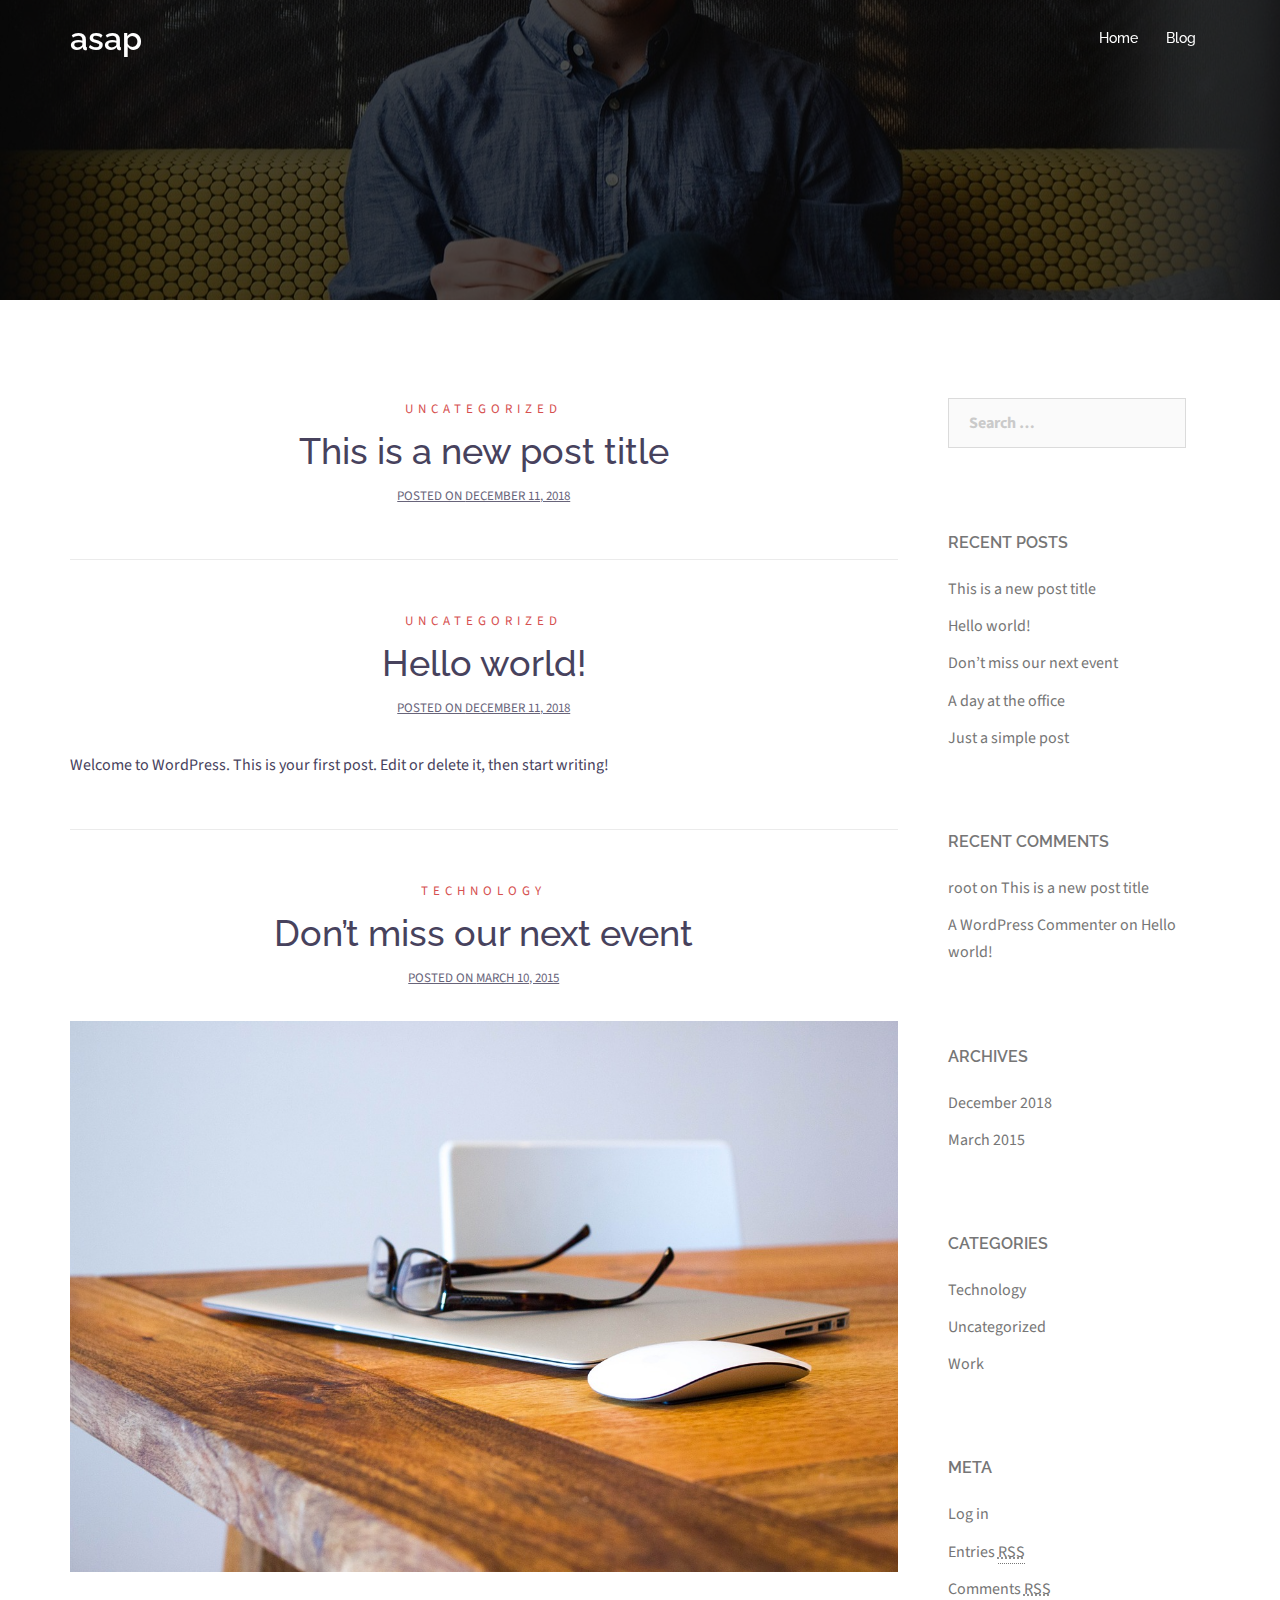
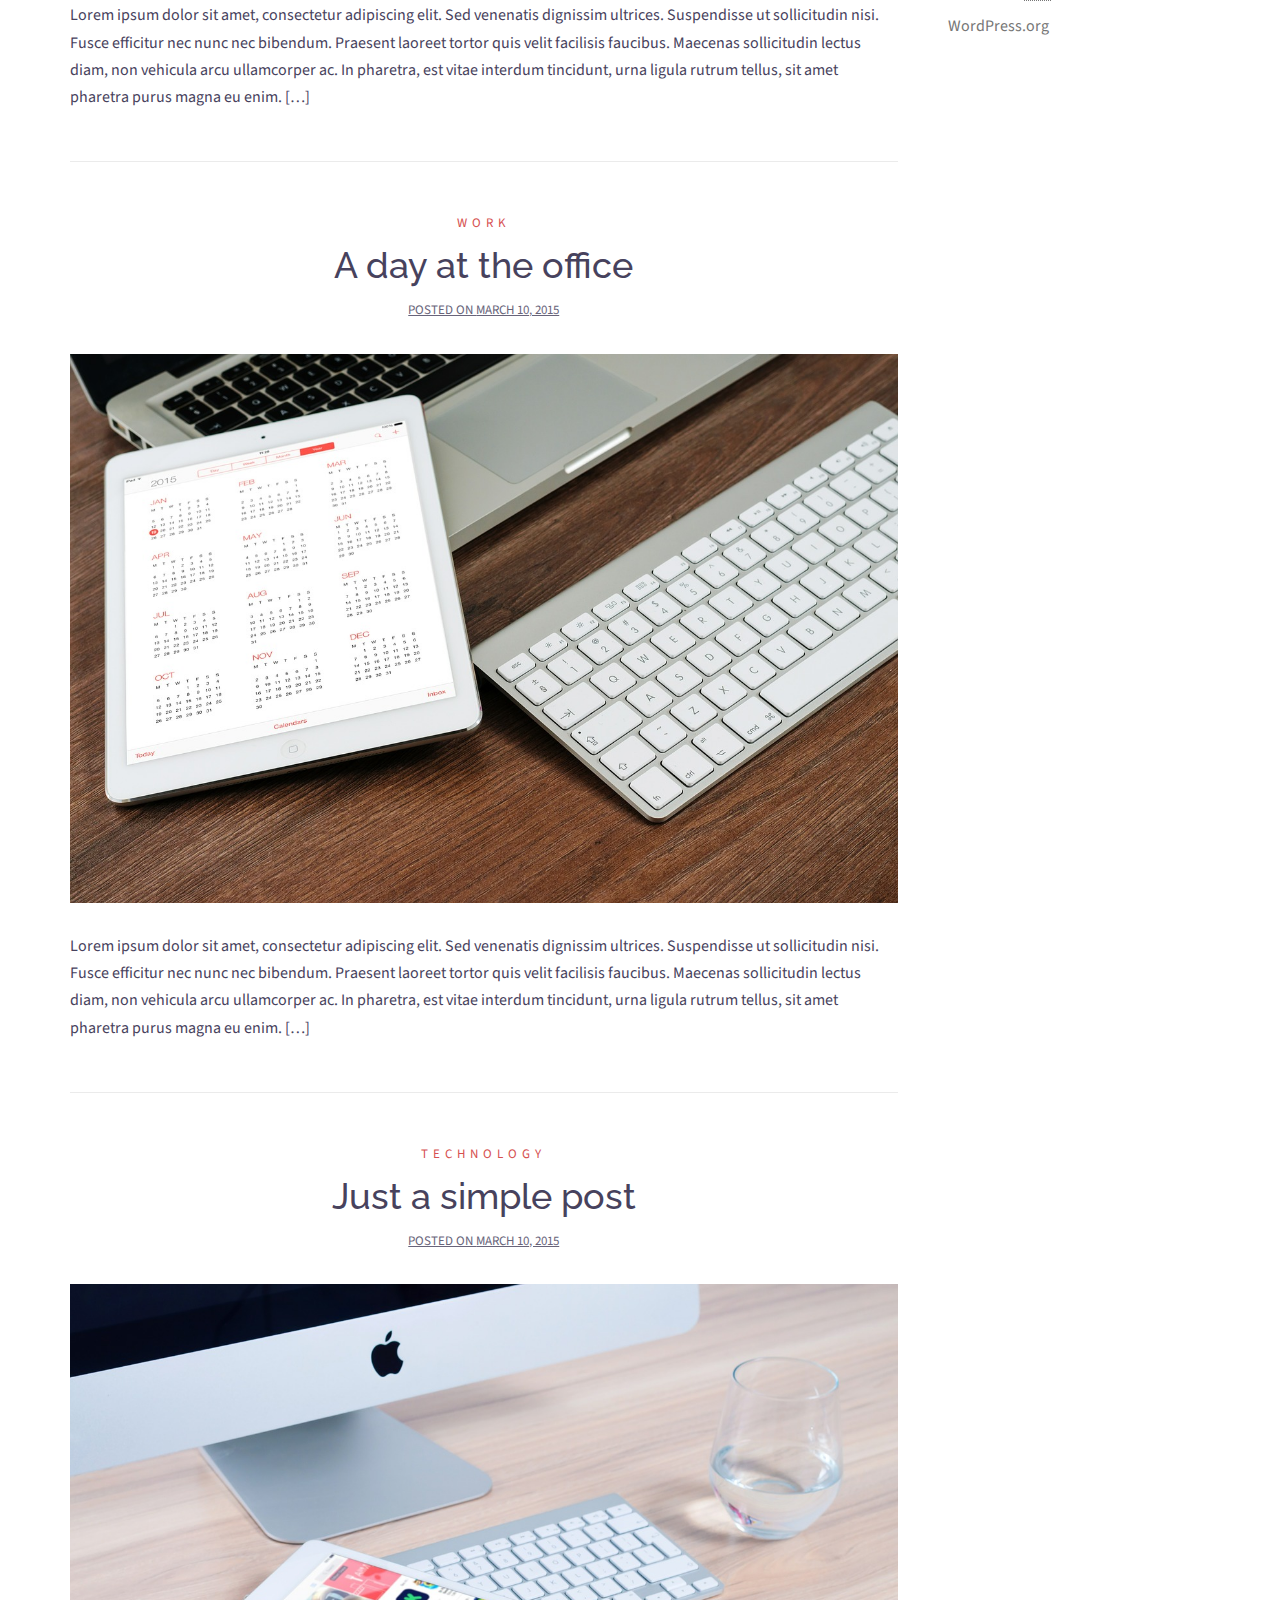
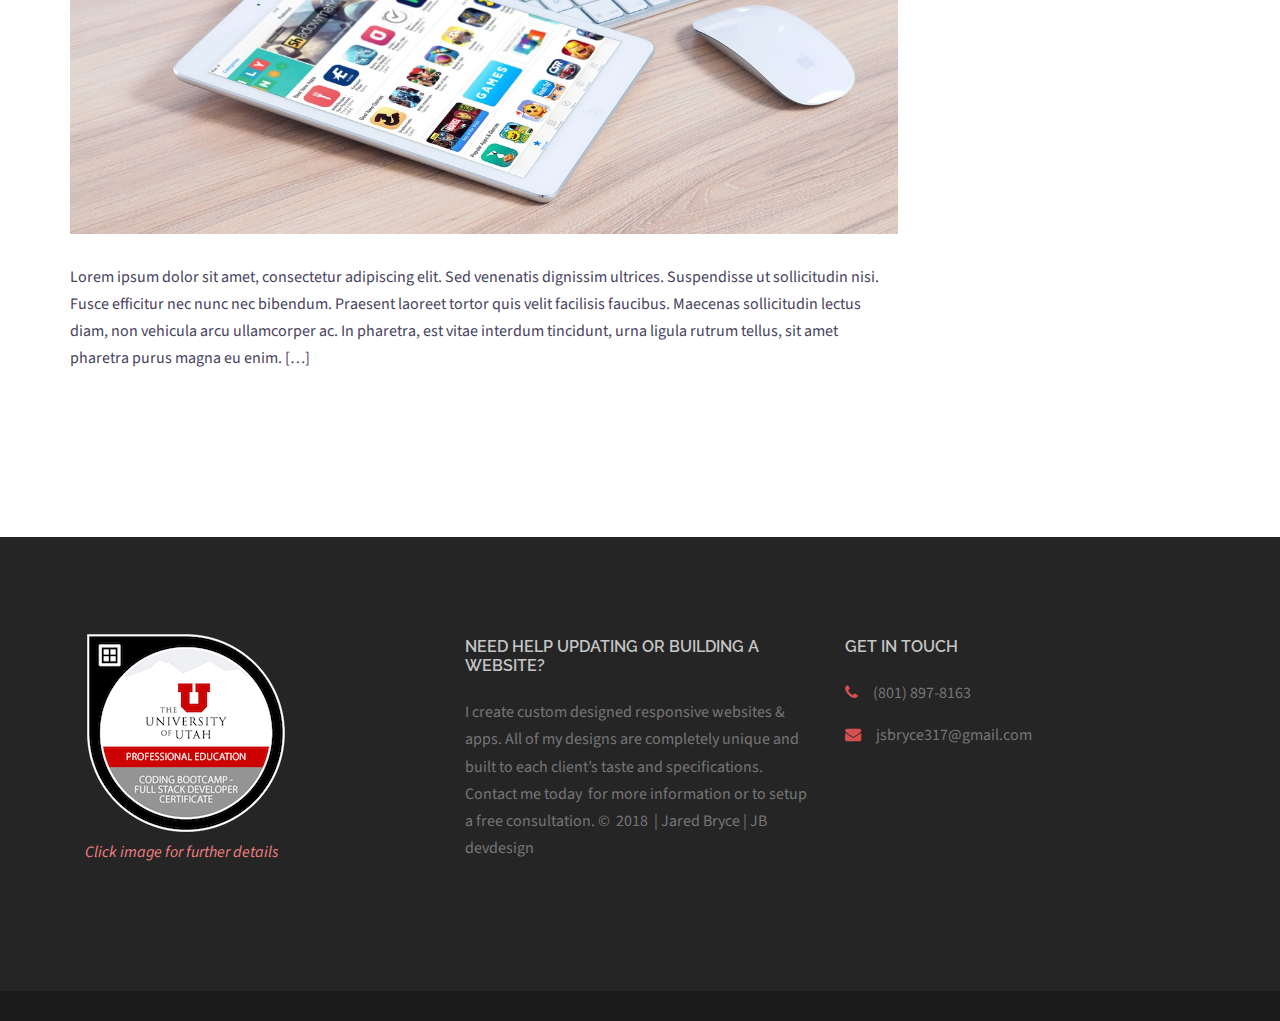
<file: my-blog/index.html>
<!DOCTYPE html>
<html lang="en-US">
<head>
<meta charset="UTF-8">
<meta name="viewport" content="width=device-width, initial-scale=1">
<link rel="profile" href="http://gmpg.org/xfn/11">
<link rel="pingback" href="https://jsbryce1.github.io/asap/xmlrpc.php">

<title>My blog &#8211; asap </title>
<link rel='dns-prefetch' href='//fonts.googleapis.com' />
<link rel='dns-prefetch' href='//s.w.org' />
<link rel="alternate" type="application/rss+xml" title="asap  &raquo; Feed" href="https://jsbryce1.github.io/asap/feed/" />
<link rel="alternate" type="application/rss+xml" title="asap  &raquo; Comments Feed" href="https://jsbryce1.github.io/asap/comments/feed/" />
		<script type="text/javascript">
			window._wpemojiSettings = {"baseUrl":"https:\/\/s.w.org\/images\/core\/emoji\/11\/72x72\/","ext":".png","svgUrl":"https:\/\/s.w.org\/images\/core\/emoji\/11\/svg\/","svgExt":".svg","source":{"concatemoji":"https:\/\/jsbryce1.github.io\/asap\/wp-includes\/js\/wp-emoji-release.min.js?ver=5.0.3"}};
			!function(a,b,c){function d(a,b){var c=String.fromCharCode;l.clearRect(0,0,k.width,k.height),l.fillText(c.apply(this,a),0,0);var d=k.toDataURL();l.clearRect(0,0,k.width,k.height),l.fillText(c.apply(this,b),0,0);var e=k.toDataURL();return d===e}function e(a){var b;if(!l||!l.fillText)return!1;switch(l.textBaseline="top",l.font="600 32px Arial",a){case"flag":return!(b=d([55356,56826,55356,56819],[55356,56826,8203,55356,56819]))&&(b=d([55356,57332,56128,56423,56128,56418,56128,56421,56128,56430,56128,56423,56128,56447],[55356,57332,8203,56128,56423,8203,56128,56418,8203,56128,56421,8203,56128,56430,8203,56128,56423,8203,56128,56447]),!b);case"emoji":return b=d([55358,56760,9792,65039],[55358,56760,8203,9792,65039]),!b}return!1}function f(a){var c=b.createElement("script");c.src=a,c.defer=c.type="text/javascript",b.getElementsByTagName("head")[0].appendChild(c)}var g,h,i,j,k=b.createElement("canvas"),l=k.getContext&&k.getContext("2d");for(j=Array("flag","emoji"),c.supports={everything:!0,everythingExceptFlag:!0},i=0;i<j.length;i++)c.supports[j[i]]=e(j[i]),c.supports.everything=c.supports.everything&&c.supports[j[i]],"flag"!==j[i]&&(c.supports.everythingExceptFlag=c.supports.everythingExceptFlag&&c.supports[j[i]]);c.supports.everythingExceptFlag=c.supports.everythingExceptFlag&&!c.supports.flag,c.DOMReady=!1,c.readyCallback=function(){c.DOMReady=!0},c.supports.everything||(h=function(){c.readyCallback()},b.addEventListener?(b.addEventListener("DOMContentLoaded",h,!1),a.addEventListener("load",h,!1)):(a.attachEvent("onload",h),b.attachEvent("onreadystatechange",function(){"complete"===b.readyState&&c.readyCallback()})),g=c.source||{},g.concatemoji?f(g.concatemoji):g.wpemoji&&g.twemoji&&(f(g.twemoji),f(g.wpemoji)))}(window,document,window._wpemojiSettings);
		</script>
		<style type="text/css">
img.wp-smiley,
img.emoji {
	display: inline !important;
	border: none !important;
	box-shadow: none !important;
	height: 1em !important;
	width: 1em !important;
	margin: 0 .07em !important;
	vertical-align: -0.1em !important;
	background: none !important;
	padding: 0 !important;
}
</style>
<link rel='stylesheet' id='sydney-bootstrap-css'  href='https://jsbryce1.github.io/asap/wp-content/themes/sydney/css/bootstrap/bootstrap.min.css?ver=1' type='text/css' media='all' />
<link rel='stylesheet' id='wp-block-library-css'  href='https://jsbryce1.github.io/asap/wp-includes/css/dist/block-library/style.min.css?ver=5.0.3' type='text/css' media='all' />
<link rel='stylesheet' id='sydney-fonts-css'  href='https://fonts.googleapis.com/css?family=Source+Sans+Pro%3A400%2C400italic%2C600%7CRaleway%3A400%2C500%2C600' type='text/css' media='all' />
<link rel='stylesheet' id='sydney-style-css'  href='https://jsbryce1.github.io/asap/wp-content/themes/sydney/style.css?ver=20180710' type='text/css' media='all' />
<style id='sydney-style-inline-css' type='text/css'>
.site-title { font-size:32px; }
.site-description { font-size:16px; }
#mainnav ul li a { font-size:14px; }
h1 { font-size:52px; }
h2 { font-size:42px; }
h3 { font-size:32px; }
h4 { font-size:25px; }
h5 { font-size:20px; }
h6 { font-size:18px; }
body { font-size:16px; }
.single .hentry .title-post { font-size:36px; }
.header-image { background-size:cover;}
.header-image { height:300px; }
.site-header.float-header { background-color:rgba(0,0,0,0.9);}
@media only screen and (max-width: 1024px) { .site-header { background-color:#000000;}}
.site-title a, .site-title a:hover { color:#ffffff}
.site-description { color:#ffffff}
#mainnav ul li a, #mainnav ul li::before { color:#ffffff}
#mainnav .sub-menu li a { color:#ffffff}
#mainnav .sub-menu li a { background:#1c1c1c}
.text-slider .maintitle, .text-slider .subtitle { color:#ffffff}
body { color:#47425d}
#secondary { background-color:#ffffff}
#secondary, #secondary a, #secondary .widget-title { color:#767676}
.footer-widgets { background-color:#252525}
.btn-menu { color:#ffffff}
#mainnav ul li a:hover { color:#d65050}
.site-footer { background-color:#1c1c1c}
.site-footer,.site-footer a { color:#666666}
.overlay { background-color:#000000}
.page-wrap { padding-top:83px;}
.page-wrap { padding-bottom:100px;}
@media only screen and (max-width: 1025px) {		
			.mobile-slide {
				display: block;
			}
			.slide-item {
				background-image: none !important;
			}
			.header-slider {
			}
			.slide-item {
				height: auto !important;
			}
			.slide-inner {
				min-height: initial;
			} 
		}
@media only screen and (max-width: 780px) { 
    	h1 { font-size: 32px;}
		h2 { font-size: 28px;}
		h3 { font-size: 22px;}
		h4 { font-size: 18px;}
		h5 { font-size: 16px;}
		h6 { font-size: 14px;}
    }

</style>
<link rel='stylesheet' id='sydney-font-awesome-css'  href='https://jsbryce1.github.io/asap/wp-content/themes/sydney/fonts/font-awesome.min.css?ver=5.0.3' type='text/css' media='all' />
<!--[if lte IE 9]>
<link rel='stylesheet' id='sydney-ie9-css'  href='https://jsbryce1.github.io/asap/wp-content/themes/sydney/css/ie9.css?ver=5.0.3' type='text/css' media='all' />
<![endif]-->
<script type='text/javascript' src='https://jsbryce1.github.io/asap/wp-includes/js/jquery/jquery.js?ver=1.12.4'></script>
<script type='text/javascript' src='https://jsbryce1.github.io/asap/wp-includes/js/jquery/jquery-migrate.min.js?ver=1.4.1'></script>
<link rel='https://api.w.org/' href='https://jsbryce1.github.io/asap/wp-json/' />
<link rel="EditURI" type="application/rsd+xml" title="RSD" href="https://jsbryce1.github.io/asap/xmlrpc.php?rsd" />
<link rel="wlwmanifest" type="application/wlwmanifest+xml" href="https://jsbryce1.github.io/asap/wp-includes/wlwmanifest.xml" /> 
<meta name="generator" content="WordPress 5.0.3" />
		<style type="text/css">.recentcomments a{display:inline !important;padding:0 !important;margin:0 !important;}</style>
			<style type="text/css">
		.header-image {
			background-image: url(https://jsbryce1.github.io/asap/wp-content/themes/sydney/images/header.jpg);
			display: block;
		}
		@media only screen and (max-width: 1024px) {
			.header-inner {
				display: block;
			}
			.header-image {
				background-image: none;
				height: auto !important;
			}		
		}
	</style>
	<link rel="icon" href="https://jsbryce1.github.io/asap/wp-content/uploads/2019/01/aa-symbol-clipart-1-150x150.png" sizes="32x32" />
<link rel="icon" href="https://jsbryce1.github.io/asap/wp-content/uploads/2019/01/aa-symbol-clipart-1-230x230.png" sizes="192x192" />
<link rel="apple-touch-icon-precomposed" href="https://jsbryce1.github.io/asap/wp-content/uploads/2019/01/aa-symbol-clipart-1-230x230.png" />
<meta name="msapplication-TileImage" content="https://jsbryce1.github.io/asap/wp-content/uploads/2019/01/aa-symbol-clipart-1.png" />
		<style type="text/css" id="wp-custom-css">
			.site-info { display: none; }
#text-4 {
	margin-top: -75px;
	color: lightcoral;
}		</style>
	</head>

<body class="blog elementor-default">

	<div class="preloader">
	    <div class="spinner">
	        <div class="pre-bounce1"></div>
	        <div class="pre-bounce2"></div>
	    </div>
	</div>
	
<div id="page" class="hfeed site">
	<a class="skip-link screen-reader-text" href="#content">Skip to content</a>

	
	<header id="masthead" class="site-header" role="banner">
		<div class="header-wrap">
            <div class="container">
                <div class="row">
				<div class="col-md-4 col-sm-8 col-xs-12">
		        					<h1 class="site-title"><a href="https://jsbryce1.github.io/asap/" rel="home">asap </a></h1>
					<h2 class="site-description"></h2>	        
		        				</div>
				<div class="col-md-8 col-sm-4 col-xs-12">
					<div class="btn-menu"></div>
					<nav id="mainnav" class="mainnav" role="navigation">
						<div class="menu-menu-1-container"><ul id="menu-menu-1" class="menu"><li id="menu-item-169" class="menu-item menu-item-type-post_type menu-item-object-page menu-item-home menu-item-169"><a href="https://jsbryce1.github.io/asap/">Home</a></li>
<li id="menu-item-170" class="menu-item menu-item-type-post_type menu-item-object-page current-menu-item page_item page-item-52 current_page_item current_page_parent menu-item-170"><a href="https://jsbryce1.github.io/asap/my-blog/">Blog</a></li>
</ul></div>					</nav><!-- #site-navigation -->
				</div>
				</div>
			</div>
		</div>
	</header><!-- #masthead -->

	
	<div class="sydney-hero-area">
				<div class="header-image">
			<div class="overlay"></div>			<img class="header-inner" src="https://jsbryce1.github.io/asap/wp-content/themes/sydney/images/header.jpg" width="1920" alt="asap " title="asap ">
		</div>
		
			</div>

	
	<div id="content" class="page-wrap">
		<div class="container content-wrapper">
			<div class="row">	
	
	<div id="primary" class="content-area col-md-9 classic-alt">

				
		<main id="main" class="post-wrap" role="main">

		
		<div class="posts-layout">
			
				
<article id="post-9" class="post-9 post type-post status-publish format-standard hentry category-uncategorized">

	<header class="entry-header">
				<div class="meta-post">
			<a href="https://jsbryce1.github.io/asap/category/uncategorized/" title="Uncategorized" class="post-cat">Uncategorized</a>		</div><!-- .entry-meta -->
				<h2 class="title-post entry-title"><a href="https://jsbryce1.github.io/asap/2018/12/11/this-is-a-new-post-title/" rel="bookmark">This is a new post title</a></h2>		<span class="posted-on">Posted on <a href="https://jsbryce1.github.io/asap/2018/12/11/this-is-a-new-post-title/" rel="bookmark"><time class="entry-date published" datetime="2018-12-11T21:54:32+00:00">December 11, 2018</time><time class="updated" datetime="2018-12-11T22:02:24+00:00">December 11, 2018</time></a></span>	</header><!-- .entry-header -->

		
	<div class="entry-post">
							
			</div><!-- .entry-post -->

	<footer class="entry-footer">
			</footer><!-- .entry-footer -->
</article><!-- #post-## -->
			
				
<article id="post-1" class="post-1 post type-post status-publish format-standard hentry category-uncategorized">

	<header class="entry-header">
				<div class="meta-post">
			<a href="https://jsbryce1.github.io/asap/category/uncategorized/" title="Uncategorized" class="post-cat">Uncategorized</a>		</div><!-- .entry-meta -->
				<h2 class="title-post entry-title"><a href="https://jsbryce1.github.io/asap/2018/12/11/hello-world/" rel="bookmark">Hello world!</a></h2>		<span class="posted-on">Posted on <a href="https://jsbryce1.github.io/asap/2018/12/11/hello-world/" rel="bookmark"><time class="entry-date published updated" datetime="2018-12-11T06:38:12+00:00">December 11, 2018</time></a></span>	</header><!-- .entry-header -->

		
	<div class="entry-post">
					<p>Welcome to WordPress. This is your first post. Edit or delete it, then start writing!</p>
		
			</div><!-- .entry-post -->

	<footer class="entry-footer">
			</footer><!-- .entry-footer -->
</article><!-- #post-## -->
			
				
<article id="post-144" class="post-144 post type-post status-publish format-standard has-post-thumbnail hentry category-technology">

	<header class="entry-header">
				<div class="meta-post">
			<a href="https://jsbryce1.github.io/asap/category/technology/" title="Technology" class="post-cat">Technology</a>		</div><!-- .entry-meta -->
				<h2 class="title-post entry-title"><a href="https://jsbryce1.github.io/asap/2015/03/10/dont-miss-our-next-event/" rel="bookmark">Don&#8217;t miss our next event</a></h2>		<span class="posted-on">Posted on <a href="https://jsbryce1.github.io/asap/2015/03/10/dont-miss-our-next-event/" rel="bookmark"><time class="entry-date published updated" datetime="2015-03-10T09:57:52+00:00">March 10, 2015</time></a></span>	</header><!-- .entry-header -->

		<div class="entry-thumb">
		<a href="https://jsbryce1.github.io/asap/2015/03/10/dont-miss-our-next-event/" title="Don&#8217;t miss our next event"><img width="1280" height="853" src="https://jsbryce1.github.io/asap/wp-content/uploads/2015/03/macbook-336704_1280.jpg" class="attachment-large-thumb size-large-thumb wp-post-image" alt="" srcset="https://jsbryce1.github.io/asap/wp-content/uploads/2015/03/macbook-336704_1280.jpg 1280w, https://jsbryce1.github.io/asap/wp-content/uploads/2015/03/macbook-336704_1280-300x200.jpg 300w, https://jsbryce1.github.io/asap/wp-content/uploads/2015/03/macbook-336704_1280-768x512.jpg 768w, https://jsbryce1.github.io/asap/wp-content/uploads/2015/03/macbook-336704_1280-1024x682.jpg 1024w, https://jsbryce1.github.io/asap/wp-content/uploads/2015/03/macbook-336704_1280-830x553.jpg 830w, https://jsbryce1.github.io/asap/wp-content/uploads/2015/03/macbook-336704_1280-230x153.jpg 230w, https://jsbryce1.github.io/asap/wp-content/uploads/2015/03/macbook-336704_1280-350x233.jpg 350w, https://jsbryce1.github.io/asap/wp-content/uploads/2015/03/macbook-336704_1280-480x320.jpg 480w" sizes="(max-width: 1280px) 100vw, 1280px" /></a>
	</div>
		
	<div class="entry-post">
					<p>Lorem ipsum dolor sit amet, consectetur adipiscing elit. Sed venenatis dignissim ultrices. Suspendisse ut sollicitudin nisi. Fusce efficitur nec nunc nec bibendum. Praesent laoreet tortor quis velit facilisis faucibus. Maecenas sollicitudin lectus diam, non vehicula arcu ullamcorper ac. In pharetra, est vitae interdum tincidunt, urna ligula rutrum tellus, sit amet pharetra purus magna eu enim. [&hellip;]</p>
		
			</div><!-- .entry-post -->

	<footer class="entry-footer">
			</footer><!-- .entry-footer -->
</article><!-- #post-## -->
			
				
<article id="post-141" class="post-141 post type-post status-publish format-standard has-post-thumbnail hentry category-work">

	<header class="entry-header">
				<div class="meta-post">
			<a href="https://jsbryce1.github.io/asap/category/work/" title="Work" class="post-cat">Work</a>		</div><!-- .entry-meta -->
				<h2 class="title-post entry-title"><a href="https://jsbryce1.github.io/asap/2015/03/10/a-day-at-the-office/" rel="bookmark">A day at the office</a></h2>		<span class="posted-on">Posted on <a href="https://jsbryce1.github.io/asap/2015/03/10/a-day-at-the-office/" rel="bookmark"><time class="entry-date published updated" datetime="2015-03-10T09:56:38+00:00">March 10, 2015</time></a></span>	</header><!-- .entry-header -->

		<div class="entry-thumb">
		<a href="https://jsbryce1.github.io/asap/2015/03/10/a-day-at-the-office/" title="A day at the office"><img width="1280" height="850" src="https://jsbryce1.github.io/asap/wp-content/uploads/2015/03/ipad-606764_1280.jpg" class="attachment-large-thumb size-large-thumb wp-post-image" alt="" srcset="https://jsbryce1.github.io/asap/wp-content/uploads/2015/03/ipad-606764_1280.jpg 1280w, https://jsbryce1.github.io/asap/wp-content/uploads/2015/03/ipad-606764_1280-300x199.jpg 300w, https://jsbryce1.github.io/asap/wp-content/uploads/2015/03/ipad-606764_1280-768x510.jpg 768w, https://jsbryce1.github.io/asap/wp-content/uploads/2015/03/ipad-606764_1280-1024x680.jpg 1024w, https://jsbryce1.github.io/asap/wp-content/uploads/2015/03/ipad-606764_1280-830x551.jpg 830w, https://jsbryce1.github.io/asap/wp-content/uploads/2015/03/ipad-606764_1280-230x153.jpg 230w, https://jsbryce1.github.io/asap/wp-content/uploads/2015/03/ipad-606764_1280-350x232.jpg 350w, https://jsbryce1.github.io/asap/wp-content/uploads/2015/03/ipad-606764_1280-480x319.jpg 480w" sizes="(max-width: 1280px) 100vw, 1280px" /></a>
	</div>
		
	<div class="entry-post">
					<p>Lorem ipsum dolor sit amet, consectetur adipiscing elit. Sed venenatis dignissim ultrices. Suspendisse ut sollicitudin nisi. Fusce efficitur nec nunc nec bibendum. Praesent laoreet tortor quis velit facilisis faucibus. Maecenas sollicitudin lectus diam, non vehicula arcu ullamcorper ac. In pharetra, est vitae interdum tincidunt, urna ligula rutrum tellus, sit amet pharetra purus magna eu enim. [&hellip;]</p>
		
			</div><!-- .entry-post -->

	<footer class="entry-footer">
			</footer><!-- .entry-footer -->
</article><!-- #post-## -->
			
				
<article id="post-137" class="post-137 post type-post status-publish format-standard has-post-thumbnail hentry category-technology">

	<header class="entry-header">
				<div class="meta-post">
			<a href="https://jsbryce1.github.io/asap/category/technology/" title="Technology" class="post-cat">Technology</a>		</div><!-- .entry-meta -->
				<h2 class="title-post entry-title"><a href="https://jsbryce1.github.io/asap/2015/03/10/just-a-simple-post/" rel="bookmark">Just a simple post</a></h2>		<span class="posted-on">Posted on <a href="https://jsbryce1.github.io/asap/2015/03/10/just-a-simple-post/" rel="bookmark"><time class="entry-date published updated" datetime="2015-03-10T09:53:01+00:00">March 10, 2015</time></a></span>	</header><!-- .entry-header -->

		<div class="entry-thumb">
		<a href="https://jsbryce1.github.io/asap/2015/03/10/just-a-simple-post/" title="Just a simple post"><img width="1280" height="850" src="https://jsbryce1.github.io/asap/wp-content/uploads/2015/03/imac-606765_1280.jpg" class="attachment-large-thumb size-large-thumb wp-post-image" alt="" srcset="https://jsbryce1.github.io/asap/wp-content/uploads/2015/03/imac-606765_1280.jpg 1280w, https://jsbryce1.github.io/asap/wp-content/uploads/2015/03/imac-606765_1280-300x199.jpg 300w, https://jsbryce1.github.io/asap/wp-content/uploads/2015/03/imac-606765_1280-768x510.jpg 768w, https://jsbryce1.github.io/asap/wp-content/uploads/2015/03/imac-606765_1280-1024x680.jpg 1024w, https://jsbryce1.github.io/asap/wp-content/uploads/2015/03/imac-606765_1280-830x551.jpg 830w, https://jsbryce1.github.io/asap/wp-content/uploads/2015/03/imac-606765_1280-230x153.jpg 230w, https://jsbryce1.github.io/asap/wp-content/uploads/2015/03/imac-606765_1280-350x232.jpg 350w, https://jsbryce1.github.io/asap/wp-content/uploads/2015/03/imac-606765_1280-480x319.jpg 480w" sizes="(max-width: 1280px) 100vw, 1280px" /></a>
	</div>
		
	<div class="entry-post">
					<p>Lorem ipsum dolor sit amet, consectetur adipiscing elit. Sed venenatis dignissim ultrices. Suspendisse ut sollicitudin nisi. Fusce efficitur nec nunc nec bibendum. Praesent laoreet tortor quis velit facilisis faucibus. Maecenas sollicitudin lectus diam, non vehicula arcu ullamcorper ac. In pharetra, est vitae interdum tincidunt, urna ligula rutrum tellus, sit amet pharetra purus magna eu enim. [&hellip;]</p>
		
			</div><!-- .entry-post -->

	<footer class="entry-footer">
			</footer><!-- .entry-footer -->
</article><!-- #post-## -->
					</div>

		
		
		</main><!-- #main -->
	</div><!-- #primary -->

	

<div id="secondary" class="widget-area col-md-3" role="complementary">
	<aside id="search-2" class="widget widget_search"><form role="search" method="get" class="search-form" action="https://jsbryce1.github.io/asap/">
				<label>
					<span class="screen-reader-text">Search for:</span>
					<input type="search" class="search-field" placeholder="Search &hellip;" value="" name="s" />
				</label>
				<input type="submit" class="search-submit" value="Search" />
			</form></aside>		<aside id="recent-posts-2" class="widget widget_recent_entries">		<h3 class="widget-title">Recent Posts</h3>		<ul>
											<li>
					<a href="https://jsbryce1.github.io/asap/2018/12/11/this-is-a-new-post-title/">This is a new post title</a>
									</li>
											<li>
					<a href="https://jsbryce1.github.io/asap/2018/12/11/hello-world/">Hello world!</a>
									</li>
											<li>
					<a href="https://jsbryce1.github.io/asap/2015/03/10/dont-miss-our-next-event/">Don&#8217;t miss our next event</a>
									</li>
											<li>
					<a href="https://jsbryce1.github.io/asap/2015/03/10/a-day-at-the-office/">A day at the office</a>
									</li>
											<li>
					<a href="https://jsbryce1.github.io/asap/2015/03/10/just-a-simple-post/">Just a simple post</a>
									</li>
					</ul>
		</aside><aside id="recent-comments-2" class="widget widget_recent_comments"><h3 class="widget-title">Recent Comments</h3><ul id="recentcomments"><li class="recentcomments"><span class="comment-author-link">root</span> on <a href="https://jsbryce1.github.io/asap/2018/12/11/this-is-a-new-post-title/#comment-2">This is a new post title</a></li><li class="recentcomments"><span class="comment-author-link"><a href='https://wordpress.org/' rel='external nofollow' class='url'>A WordPress Commenter</a></span> on <a href="https://jsbryce1.github.io/asap/2018/12/11/hello-world/#comment-1">Hello world!</a></li></ul></aside><aside id="archives-2" class="widget widget_archive"><h3 class="widget-title">Archives</h3>		<ul>
			<li><a href='https://jsbryce1.github.io/asap/2018/12/'>December 2018</a></li>
	<li><a href='https://jsbryce1.github.io/asap/2015/03/'>March 2015</a></li>
		</ul>
		</aside><aside id="categories-2" class="widget widget_categories"><h3 class="widget-title">Categories</h3>		<ul>
	<li class="cat-item cat-item-2"><a href="https://jsbryce1.github.io/asap/category/technology/" >Technology</a>
</li>
	<li class="cat-item cat-item-1"><a href="https://jsbryce1.github.io/asap/category/uncategorized/" >Uncategorized</a>
</li>
	<li class="cat-item cat-item-3"><a href="https://jsbryce1.github.io/asap/category/work/" >Work</a>
</li>
		</ul>
</aside><aside id="meta-2" class="widget widget_meta"><h3 class="widget-title">Meta</h3>			<ul>
						<li><a href="https://jsbryce1.github.io/asap/wp-login.php">Log in</a></li>
			<li><a href="https://jsbryce1.github.io/asap/feed/">Entries <abbr title="Really Simple Syndication">RSS</abbr></a></li>
			<li><a href="https://jsbryce1.github.io/asap/comments/feed/">Comments <abbr title="Really Simple Syndication">RSS</abbr></a></li>
			<li><a href="https://wordpress.org/" title="Powered by WordPress, state-of-the-art semantic personal publishing platform.">WordPress.org</a></li>			</ul>
			</aside></div><!-- #secondary -->
			</div>
		</div>
	</div><!-- #content -->

	
			

	
	<div id="sidebar-footer" class="footer-widgets widget-area" role="complementary">
		<div class="container">
							<div class="sidebar-column col-md-4">
					<aside id="media_image-3" class="widget widget_media_image"><a href="https://www.youracclaim.com/badges/3059bf64-0c4f-4baa-b3b0-6236e649af71/public_url"><img width="202" height="202" src="https://jsbryce1.github.io/asap/wp-content/uploads/2019/01/professional-education-coding-bootcamp-full-stack-developer-certificate-2.png" class="image wp-image-286  attachment-full size-full" alt="" style="max-width: 100%; height: auto;" srcset="https://jsbryce1.github.io/asap/wp-content/uploads/2019/01/professional-education-coding-bootcamp-full-stack-developer-certificate-2.png 202w, https://jsbryce1.github.io/asap/wp-content/uploads/2019/01/professional-education-coding-bootcamp-full-stack-developer-certificate-2-150x150.png 150w" sizes="(max-width: 202px) 100vw, 202px" /></a></aside><aside id="text-4" class="widget widget_text">			<div class="textwidget"><p><em>Click image for further details</em></p>
</div>
		</aside>				</div>
				
							<div class="sidebar-column col-md-4">
					<aside id="text-2" class="widget widget_text"><h3 class="widget-title">Need help updating or building a website?</h3>			<div class="textwidget"><p>I create custom designed responsive websites &amp; apps. All of my designs are completely unique and built to each client’s taste and specifications. Contact me today  for more information or to setup a free consultation. ©  2018  | Jared Bryce | JB devdesign</p>
</div>
		</aside>				</div>
				
							<div class="sidebar-column col-md-4">
					<aside id="sydney_contact_info-1" class="widget sydney_contact_info_widget"><h3 class="widget-title">Get in touch</h3><div class="contact-phone"><span><i class="fa fa-phone"></i></span>(801) 897-8163</div><div class="contact-email"><span><i class="fa fa-envelope"></i></span><a href="mailto:&#106;sb&#114;y&#99;e317&#64;gma&#105;&#108;&#46;&#99;&#111;&#109;">&#106;sb&#114;y&#99;e317&#64;gma&#105;&#108;&#46;&#99;&#111;&#109;</a></div></aside>				</div>
				
				
		</div>	
	</div>	
    <a class="go-top"><i class="fa fa-angle-up"></i></a>
		
	<footer id="colophon" class="site-footer" role="contentinfo">
		<div class="site-info container">
			<a href="https://wordpress.org/">Proudly powered by WordPress</a>
			<span class="sep"> | </span>
			Theme: <a href="https://athemes.com/theme/sydney" rel="designer">Sydney</a> by aThemes.		</div><!-- .site-info -->
	</footer><!-- #colophon -->

	
</div><!-- #page -->

<script type='text/javascript' src='https://jsbryce1.github.io/asap/wp-content/plugins/sydney-toolbox/js/main.js?ver=20180228'></script>
<script type='text/javascript' src='https://jsbryce1.github.io/asap/wp-content/themes/sydney/js/scripts.js?ver=5.0.3'></script>
<script type='text/javascript' src='https://jsbryce1.github.io/asap/wp-content/themes/sydney/js/main.min.js?ver=20180716'></script>
<script type='text/javascript' src='https://jsbryce1.github.io/asap/wp-content/themes/sydney/js/skip-link-focus-fix.js?ver=20130115'></script>
<script type='text/javascript' src='https://jsbryce1.github.io/asap/wp-includes/js/wp-embed.min.js?ver=5.0.3'></script>

</body>
</html>
</file>
